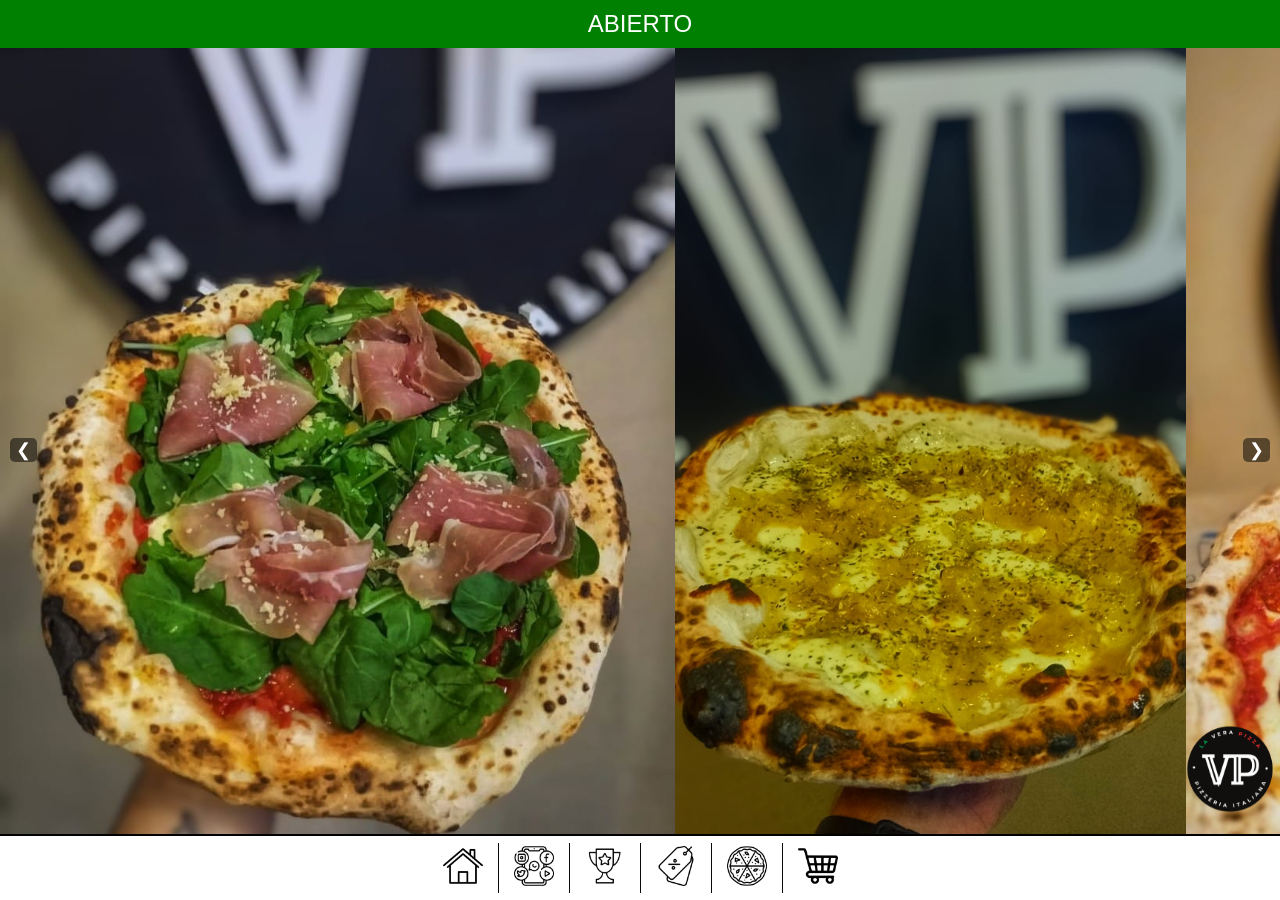
<file: index.html>
<!DOCTYPE html>
<html lang="es">

<head>
    <meta charset="UTF-8">
    <meta name="viewport" content="width=device-width, initial-scale=1.0">
    <title>Home</title>
    <link rel="icon" href="img/LOGO LA VERA PIZZA.png" type="image/x-icon">
<!-- Google tag (gtag.js) -->
<script async src="https://www.googletagmanager.com/gtag/js?id=G-JY074PKZHG"></script>


<script>
  window.dataLayer = window.dataLayer || [];
  function gtag(){dataLayer.push(arguments);}
  gtag('js', new Date());

  gtag('config', 'G-JY074PKZHG');
</script>
    <style>
        body {
            font-family: Arial, sans-serif;
            text-align: center;
            background-color: #f0f0f0;
            background-size: cover;
            background-position: center;
            margin: 0;
            padding: 0;
            justify-content: center;
            align-items: center;
            height: 100vh;
            overflow: hidden;
        }

        /* Caja de estado (abierto/cerrado) */
        #status-bar {
            width: 100%;
            text-align: center;
            font-size: 24px;
            color: white;
            padding: 10px 0;
            position: fixed;
            top: 0;
            left: 0;
            z-index: 1001;
        }

        footer {
            position: fixed;
            /* Hace que el footer esté fijo en la parte inferior */
            bottom: 0;
            /* Alinea el footer a la parte inferior de la ventana */
            left: 0;
            /* Alinea el footer al lado izquierdo de la ventana */
            background-color: white;
            color: white;
            display: flex;
            justify-content: center;
            /* Centra los logos en el footer */
            align-items: center;
            /* Centra los logos verticalmente */
            width: 100%;
            /* Asegura que el footer ocupe todo el ancho de la página */
            z-index: 1000;
            /* Asegura que el footer esté por encima de otros elementos */
            border-top: 2px solid black;
            /* Agrega una línea negra de 2px en la parte superior */
        }

        footer img {
            width: 40px;
            /* Ancho de los logos */
            height: auto;
            /* Mantiene la proporción */
            margin: 10px 5px;
            /* Espacio entre los logos (10px arriba y abajo, 15px a los lados) */
            background-color: white;
            /* Color de fondo para visualizar el espacio */
        }

        .separator {
            width: 1px;
            /* Ancho de la barra */
            height: 50px;
            /* Altura de la barra */
            background-color: rgb(10, 10, 10);
            /* Color de la barra */
            margin: 0 10px;
            /* Espacio a los lados de la barra */
        }

        .carrusel {
            position: relative;
            width: 100%;
            height: 100%;
            overflow: hidden;
            margin-top: 0;
            /* Asegura que no haya margen */
        }

        .imagenes {
            display: flex;
            transition: transform 1s ease-in-out;
            width: 100%;
            height: 100%;
            /* Altura del carrusel */
        }

        .imagenes img {
            width: 100%;
            height: 100%;
            object-fit: cover;
            display: block;
        }

        .prev,
        .next {
            position: absolute;
            top: 50%;
            transform: translateY(-50%);
            background-color: rgba(0, 0, 0, 0.5);
            color: white;
            border: none;
            cursor: pointer;
            font-size: 18px;
            border-radius: 5px;
            user-select: none;
        }

        .prev {
            left: 10px;
        }

        .next {
            right: 10px;
        }



        /* BOTON DE WHATSAPP */
        .button-container-1 {
            position: fixed;
            bottom: 20px;
            /* Espacio desde la parte inferior */
            right: 20px;
            /* Espacio desde la parte derecha */
            z-index: 1000;
            /* Asegura que esté por encima de otros elementos */
            display: flex;
            /* Usamos flex para alinear verticalmente */
            flex-direction: column;
            /* Coloca los elementos en columna */
            align-items: flex-end;
            /* Alinea los elementos al final */
        }

        .whatsapp-button,
        .other-button {
            margin-bottom: 120px;
            /* Espacio entre los botones */
            width: 80px;
            height: 80px;
        }



        .other-icon {
            width: 100px;
            /* Ajusta el ancho del ícono */
            height: auto;
            /* Mantiene la proporción de la imagen */
        }

        .cart-icon {
            position: relative;
        }

        #cart-count {
            position: absolute;
            top: -10px;
            background-color: red;
            color: white;
            border: 2px solid white;
            border-radius: 50%;
            width: 20px;
            height: 20px;
            display: flex;
            align-items: center;
            justify-content: center;
            font-size: 12px;
            font-weight: bold;
            line-height: 1;
            padding: 0;
        }
    </style>
</head>

<body>
    <!-- Barra de estado -->
       <div id="status-bar"></div> 

    <div class="carrusel">
        <div class="imagenes">
            <img src="img/2.jpg" alt="Imagen 1">
            <img src="img/1.jpg" alt="Imagen 2">
            <img src="img/3.jpg" alt="Imagen 3">
            <img src="img/4.jpg" alt="Imagen 4">
            <img src="img/5.jpg" alt="Imagen 5">
            <img src="img/6.jpg" alt="Imagen 6">
            <img src="img/7.jpg" alt="Imagen 7">
        </div>
        <button class="prev" onclick="cambiarImagen(-1)">&#10094;</button>
        <button class="next" onclick="cambiarImagen(1)">&#10095;</button>
    </div>
    <script src="carrusel.js"></script>

    <div class="button-container-1">
        <a href="https://www.instagram.com/laverapizza.arg/profilecard/?igsh=MXA4Y3pnOHdyNHdpbA== "
            class="other-button">
            <img src="img/LOGO LA VERA PIZZA.png" alt="Otro Icono" class="other-icon">
        </a>
    </div>

   <script src="estado.js"></script>
   <script src="scripts.js"></script>
</body>

<footer>
    <a href="index.html">
        <img src="img/casa.png" alt="Logo 1">
    </a>
    <div class="separator"></div>

    <a href="contacto.html">
        <img src="img/redes-sociales.png" alt="Logo 2">
    </a>
    <div class="separator"></div>

    <a href="puntos.html">
        <img src="img/premios.png" alt="Logo 2">
    </a>
    <div class="separator"></div>

    <a href="promociones.html">
        <img src="img/promocion.png" alt="Logo 4">
    </a>
    <div class="separator"></div>

    <a href="productos-ventas.html">
        <img src="img/pizza.png" alt="Logo 3">
    </a>
    <div class="separator"></div>


    <a href="carrito.html">
        <div class="cart-icon">
            <img src="img/carrito-de-compras.png" alt="Cart Icon">
            <div id="cart-count">0</div> <!-- Contador del carrito -->
        </div>
    </a>
</footer>

</html>
</file>
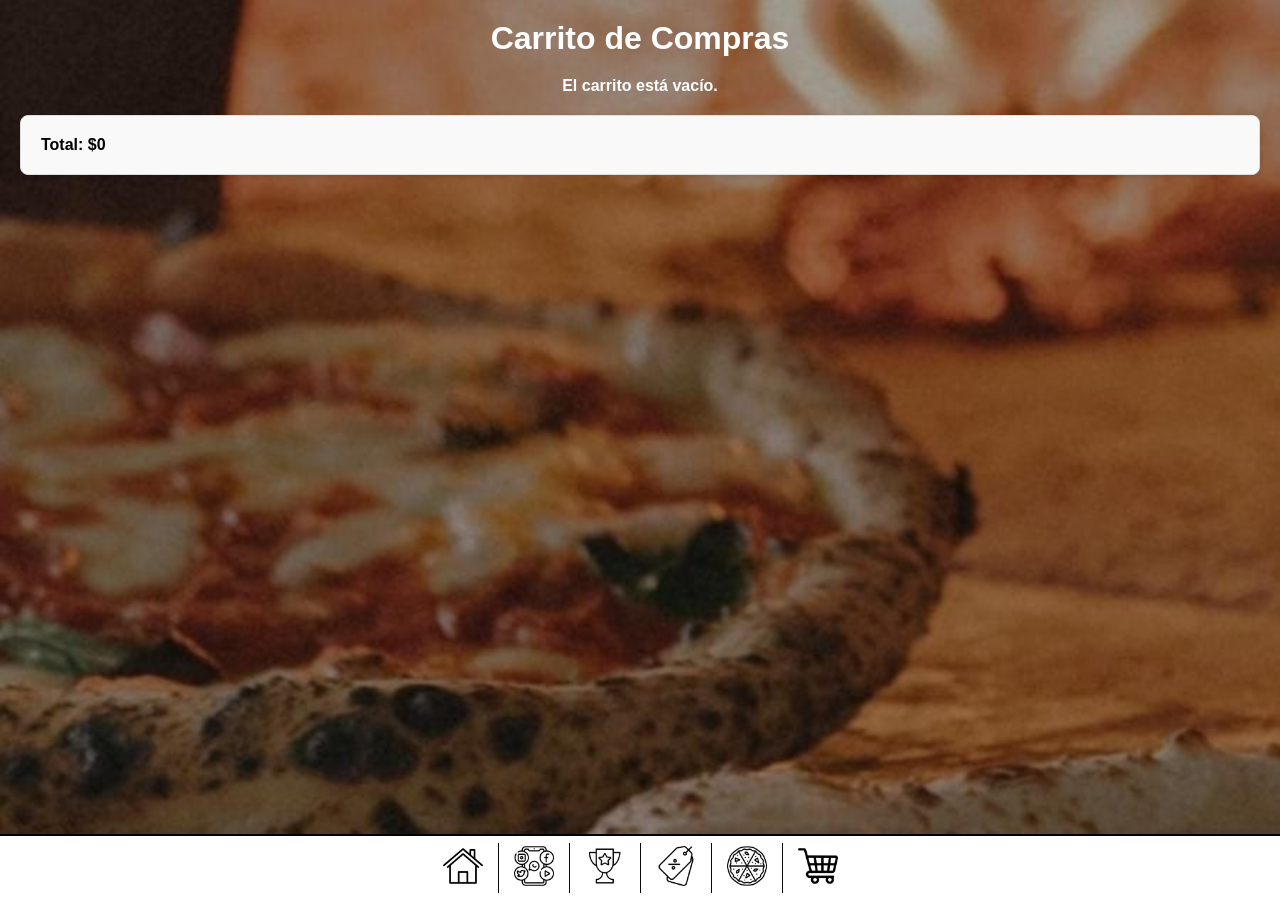
<file: carrito.html>
<!DOCTYPE html>
<html lang="es">

<head>
    <meta charset="UTF-8">
    <meta name="viewport" content="width=device-width, initial-scale=1.0">
    <link rel="stylesheet" href="css/styles.css">
    <title>Carrito de Compras</title>
    <script src="scripts.js" defer></script>
</head>

<body>

    <h4 class="cart-title">Carrito de Compras</h4>

    <div id="cart-items">
        <!-- Aquí se mostrarán los productos del carrito -->
    </div>
    <div id="container">
        <div id="total-price">
            Total: $<span id="total-amount">0</span>
        </div>
        <div>
            <button id="next-button">
                Siguiente ➔ <!-- Añadido símbolo de flecha -->
            </button>
        </div>
    </div>

    <script>
        // Cargar el carrito desde localStorage
        function loadCart() {
            const storedCart = localStorage.getItem('cart');
            return storedCart ? JSON.parse(storedCart) : {};
        }
    
        // Mostrar productos en el carrito
        function displayCartItems() {
            const cartItemsContainer = document.getElementById('cart-items');
            const cart = loadCart(); // Cargar el carrito
            cartItemsContainer.innerHTML = ''; // Limpiar el contenedor
    
            // Verificar si hay productos en el carrito
            if (Object.keys(cart).length === 0) {
                cartItemsContainer.innerHTML = '<h5>El carrito está vacío.</h5>';
                toggleNextButton(false); // Ocultar el botón si el carrito está vacío
                return;
            }
    
            // Iterar sobre los productos del carrito y crear elementos
            for (const productName in cart) {
                const product = cart[productName];
                const itemElement = document.createElement('div');
                itemElement.classList.add('product-card');
    
                // Genera el nombre del archivo de imagen, reemplazando espacios con guiones bajos
                const imageFileName = productName.toLowerCase().replace(/ /g, "_");
    
                itemElement.innerHTML = `
                    <img src="img/${imageFileName}.png" alt="${productName}" class="product-image">
                    <div class="product-info">
                        <h3 class="product-name">${productName}</h3>
                        <div class="product-footer">
                            <span class="product-price">$${product.price}</span>
                            <div class="quantity-controls">
                                <span class="product-quantity">Cantidad: ${product.quantity}</span>
                            </div>
                        </div>
                    </div>
                `;
    
                cartItemsContainer.appendChild(itemElement);
            }
    
            // Calcular y mostrar el total
            const totalAmount = Object.values(cart).reduce((sum, product) => sum + product.price * product.quantity, 0);
            document.getElementById('total-amount').textContent = totalAmount.toFixed(2); // Mostrar el total con dos decimales
    
            // Llamar a la función para mostrar u ocultar el botón de siguiente
            toggleNextButton(cart);
        }
    
        // Función para mostrar u ocultar el botón de siguiente
        function toggleNextButton(cart) {
            const nextButton = document.getElementById('next-button');
            const totalItems = Object.values(cart).reduce((sum, product) => sum + product.quantity, 0);
    
            // Muestra el botón si hay productos en el carrito, de lo contrario, lo oculta
            if (totalItems > 0) {
                nextButton.style.display = 'flex'; // Mostrar el botón si hay productos
            } else {
                nextButton.style.display = 'none'; // Ocultar el botón si no hay productos
            }
        }
    
        // Inicializa el carrito al cargar la página
        document.addEventListener("DOMContentLoaded", () => {
            displayCartItems();
        });
    
        // Redirigir al hacer clic en el botón
        document.getElementById('next-button').addEventListener('click', () => {
            window.location.href = 'finalizarpedido.html'; // Cambia a la URL de tu siguiente página
        });
    </script>
    
</body>
<footer>
    <a href="index.html">
        <img src="img/casa.png" alt="Logo 1">
    </a>
    <div class="separator"></div>

    <a href="contacto.html">
        <img src="img/redes-sociales.png" alt="Logo 2">
    </a>
    <div class="separator"></div>

    <a href="puntos.html">
        <img src="img/premios.png" alt="Logo 2">
    </a>
    <div class="separator"></div>

    <a href="promociones.html">
        <img src="img/promocion.png" alt="Logo 4">
    </a>
    <div class="separator"></div>

    <a href="productos-ventas.html">
        <img src="img/pizza.png" alt="Logo 3">
    </a>
    <div class="separator"></div>


    <a href="carrito.html">
        <div class="cart-icon">
            <img src="img/carrito-de-compras.png" alt="Cart Icon">
            <div id="cart-count">0</div> <!-- Contador del carrito -->
        </div>
    </a>
</footer>

</html>
</file>
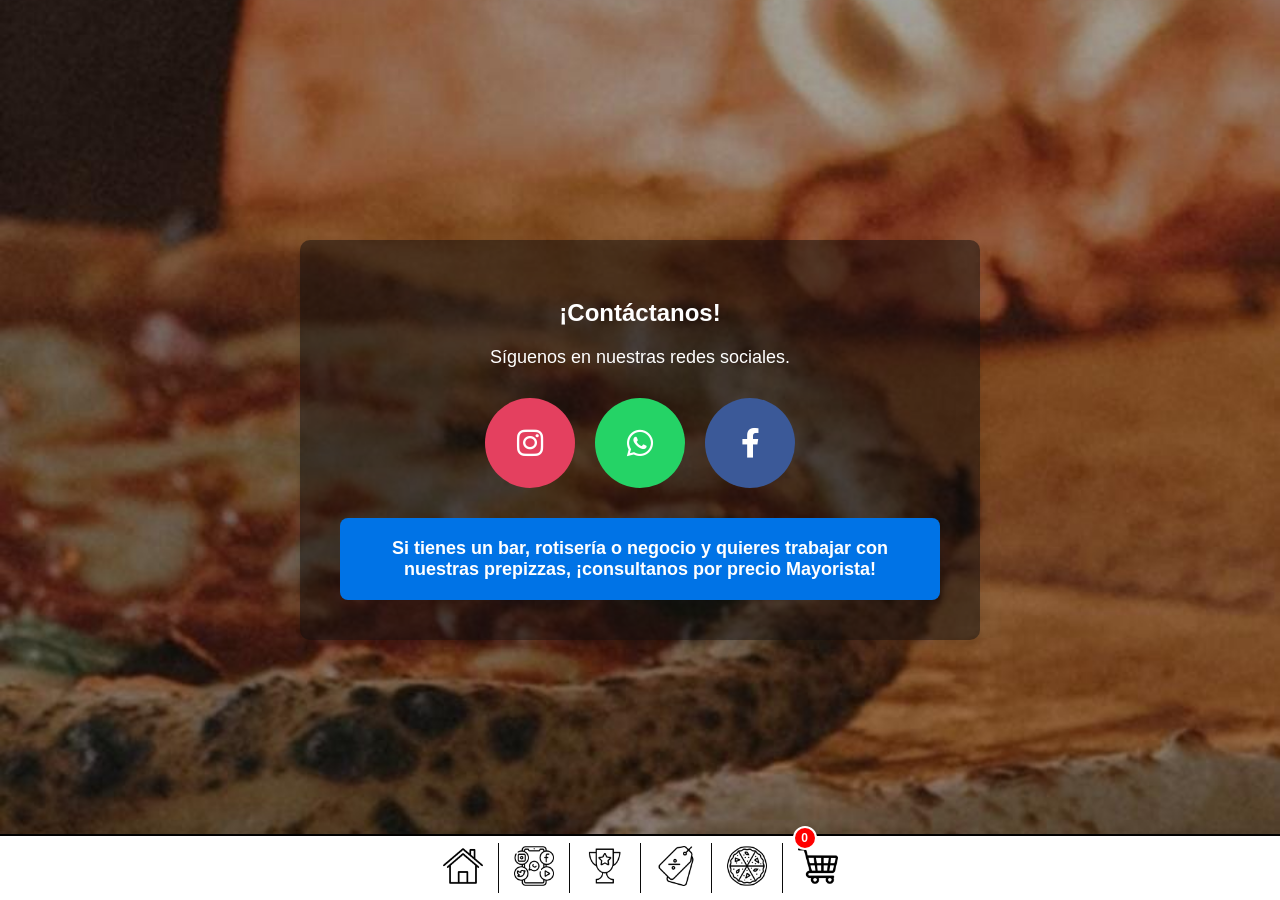
<file: contacto.html>
<!DOCTYPE html>
<html lang="es">

<head>
    <meta charset="UTF-8">
    <meta name="viewport" content="width=device-width, initial-scale=1.0">
    <title>Contacto</title>
    <link rel="stylesheet" href="css/styles.css">
    <!-- Agregar Font Awesome -->
    <link rel="stylesheet" href="https://cdnjs.cloudflare.com/ajax/libs/font-awesome/6.0.0-beta3/css/all.min.css">
    <style>
        /* Estilo general de la página */
        body {
            font-family: 'Arial', sans-serif;
            margin: 0;
            background-color: #f4f4f4;
            display: flex;
            justify-content: center;
            align-items: center;
            height: 100vh;
            text-align: center;
        }

        .contact-container {
            background-color: rgba(14, 13, 13, 0.5);
            /* Color blanco con 50% de transparencia */
            border-radius: 10px;
            padding: 40px;
            width: 90%;
            max-width: 600px;
            box-shadow: 0 4px 10px rgba(0, 0, 0, 0.1);
            margin-bottom: 20px;
        }


        .contact-container h2 {
            font-size: 24px;
            margin-bottom: 20px;
            color: white;
        }

        .contact-container p {
            font-size: 18px;
            color: white;
            margin-bottom: 30px;
        }

        /* Estilo de los íconos de redes sociales */
        .social-icons {
            display: flex;
            justify-content: center;
            gap: 20px;
            margin-bottom: 30px;
        }

        .social-icons a {
            font-size: 30px;
            /* Tamaño fijo de todos los iconos */
            color: #fff;
            text-decoration: none;
            padding: 15px;
            border-radius: 50%;
            /* Hace que los iconos sean circulares */
            transition: all 0.3s ease;
            width: 60px;
            /* Tamaño fijo */
            height: 60px;
            /* Tamaño fijo */
            display: flex;
            justify-content: center;
            align-items: center;
        }

        /* Colores personalizados para cada red social */
        .social-icons a.instagram {
            background-color: #E4405F;
            /* Color de Instagram */
        }

        .social-icons a.whatsapp {
            background-color: #25D366;
            /* Color de WhatsApp */
        }

        .social-icons a.facebook {
            background-color: #3b5998;
            /* Color de Facebook */
        }

        /* Efectos hover */
        .social-icons a:hover {
            transform: scale(1.1);
            opacity: 0.8;
        }



        /* Estilo del mensaje de contacto */
        .contact-message {
            background-color: #0073e6;
            color: white;
            padding: 20px;
            border-radius: 8px;
            font-size: 18px;
            font-weight: bold;
        }
    </style>
</head>

<body>

    <div class="contact-container">
        <h2>¡Contáctanos!</h2>
        <p>Síguenos en nuestras redes sociales.</p>

        <!-- Enlaces a redes sociales -->
        <div class="social-icons">
            <a href="https://www.instagram.com/laverapizza.arg" target="_blank" class="instagram"><i
                    class="fab fa-instagram"></i></a>
            <a href="https://wa.me/+5493464549463" target="_blank" class="whatsapp"><i class="fab fa-whatsapp"></i></a>
            <a href="https://www.facebook.com/laverapizza" target="_blank" class="facebook"><i
                    class="fab fa-facebook-f"></i></a>
        </div>

        <!-- Mensaje de contacto -->
        <div class="contact-message">
            Si tienes un bar, rotisería o negocio y quieres trabajar con nuestras prepizzas, ¡consultanos por precio
            Mayorista!
        </div>
    </div>

</body>

<footer>
    <a href="index.html">
        <img src="img/casa.png" alt="Logo 1">
    </a>
    <div class="separator"></div>

    <a href="contacto.html">
        <img src="img/redes-sociales.png" alt="Logo 2">
    </a>
    <div class="separator"></div>

    <a href="puntos.html">
        <img src="img/premios.png" alt="Logo 2">
    </a>
    <div class="separator"></div>

    <a href="promociones.html">
        <img src="img/promocion.png" alt="Logo 4">
    </a>
    <div class="separator"></div>

    <a href="productos-ventas.html">
        <img src="img/pizza.png" alt="Logo 3">
    </a>
    <div class="separator"></div>


    <a href="carrito.html">
        <div class="cart-icon">
            <img src="img/carrito-de-compras.png" alt="Cart Icon">
            <div id="cart-count">0</div> <!-- Contador del carrito -->
        </div>
    </a>
</footer>

</html>
</file>
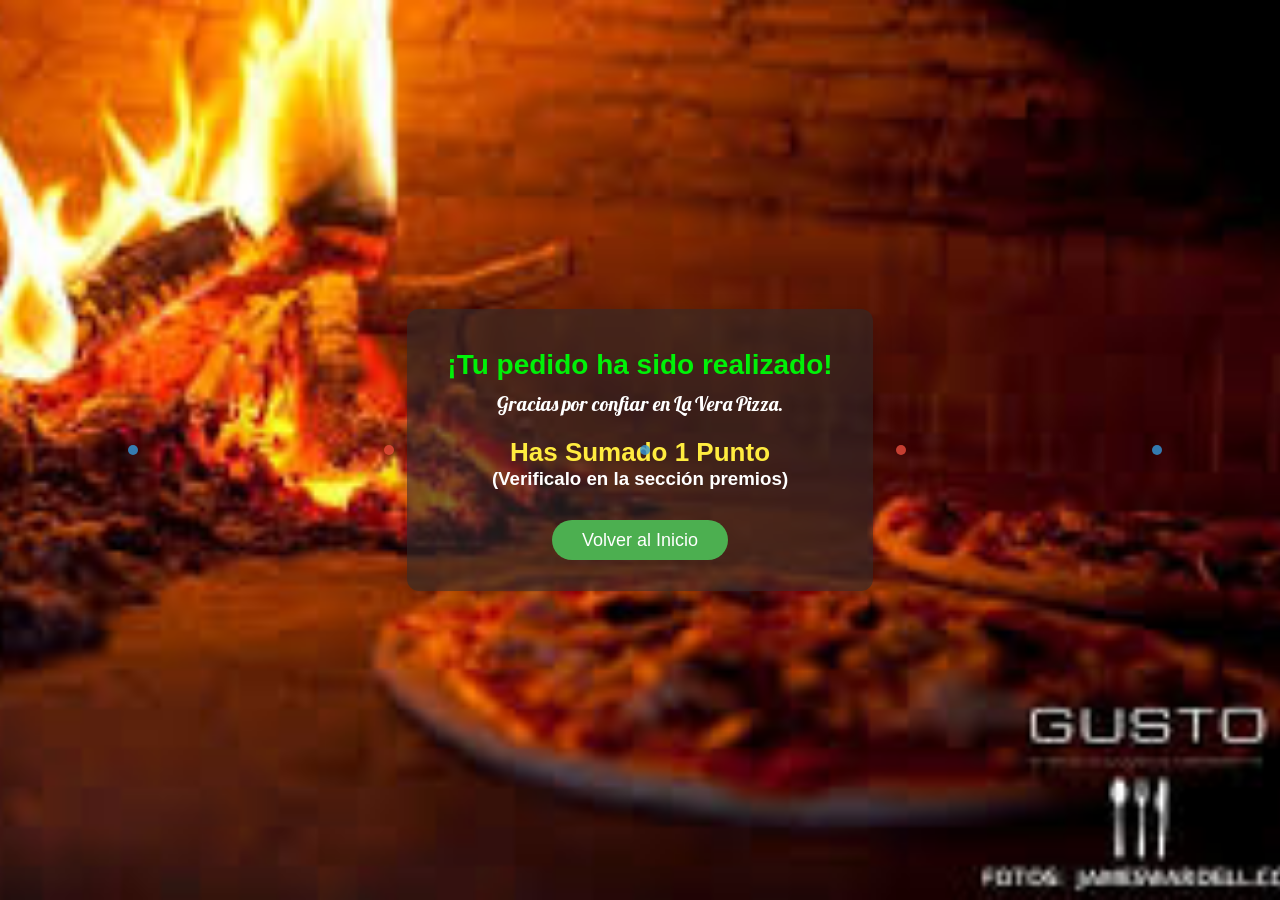
<file: gracias.html>
<!DOCTYPE html>
<html lang="es">

<head>
    <meta charset="UTF-8">
    <meta name="viewport" content="width=device-width, initial-scale=1.0">
    <title>Pedido Realizado</title>
    <link href="https://fonts.googleapis.com/css2?family=Lobster&display=swap" rel="stylesheet">
    <style>
        body {
            font-family: 'Arial', sans-serif;
            background-image: url(img/fondo-horno.jpeg);
            background-color: #f0f0f0;
            background-size: cover;
            /* La imagen ocupa todo el fondo */
            background-position: center;
            /* Centra la imagen */
            background-repeat: no-repeat;
            /* Evita que la imagen se repita */
            background-attachment: fixed;
            /* Hace que el fondo quede fijo */
            display: flex;
            justify-content: center;
            align-items: center;
            height: 100vh;
            margin: 0;

        }

        p {
            font-family: 'Lobster', cursive;
            font-size: 2rem;
            color: #333;
            text-align: center;
        }

        /* Contenedor de mensaje */
        .confirmation-message {
            position: relative;
            text-align: center;
            background-color: rgba(46, 40, 40, 0.6);
            /* Fondo blanco con opacidad */
            padding: 40px;
            border-radius: 12px;
            box-shadow: 0 4px 20px rgba(0, 0, 0, 0.2);
            animation: scaleUp 0.5s ease-out forwards;
            max-width: 90%;
        }


        /* Estilo del texto */
        h1 {
            color: #00f108;
            font-size: 28px;
            margin: 0;
        }

        p {
            color: white;
            font-size: 20px;
            margin-top: 10px;
        }

        /* Animación de escala */
        @keyframes scaleUp {
            from {
                transform: scale(0.8);
                opacity: 0;
            }

            to {
                transform: scale(1);
                opacity: 1;
            }
        }

        /* Confeti animado */
        .confetti {
            position: fixed;
            width: 10px;
            height: 10px;
            background-color: #f39c12;
            opacity: 0.8;
            animation: fall 2s ease-out infinite;
            border-radius: 50%;
        }

        @keyframes fall {
            0% {
                transform: translateY(-100vh);
                opacity: 1;
            }

            100% {
                transform: translateY(100vh) rotate(720deg);
                opacity: 0;
            }
        }

        .confetti:nth-child(odd) {
            background-color: #e74c3c;
            animation-duration: 1.5s;
        }

        .confetti:nth-child(even) {
            background-color: #3498db;
            animation-duration: 2.5s;
        }

        /* Estilo para el botón */
        .back-button {
            margin-top: 20px;
            padding: 10px 30px;
            background-color: #4CAF50;
            color: white;
            font-size: 18px;
            border: none;
            border-radius: 25px;
            cursor: pointer;
            text-decoration: none;
            transition: background-color 0.3s ease;
        }

        .back-button:hover {
            background-color: #45a049;
        }

        h2{
            color: #ffec3f;
            font-size: 26px;
            margin-bottom: 0;
        

        }
        h3{
            color: white;
            margin-top: 0;
            margin-bottom: 40px;
        }

    </style>
</head>

<body>

    <!-- Mensaje de confirmación -->
    <div class="confirmation-message">
        <h1>¡Tu pedido ha sido realizado!</h1>
        <p>Gracias por confiar en La Vera Pizza.</p>
        <h2>Has Sumado 1 Punto</h2>
        <h3>(Verificalo en la sección premios)</h3>

        <!-- Botón para volver a la página de inicio -->
        <a href="index.html" class="back-button">Volver al Inicio</a>
    </div>

    <!-- Confeti animado -->
    <div class="confetti" style="left: 10%; animation-delay: 0.1s;"></div>
    <div class="confetti" style="left: 30%; animation-delay: 0.3s;"></div>
    <div class="confetti" style="left: 50%; animation-delay: 0.5s;"></div>
    <div class="confetti" style="left: 70%; animation-delay: 0.7s;"></div>
    <div class="confetti" style="left: 90%; animation-delay: 0.9s;"></div>

    <script>
        // Vaciar el carrito en localStorage
        localStorage.removeItem('cart');
    </script>
</body>

</html>
</file>
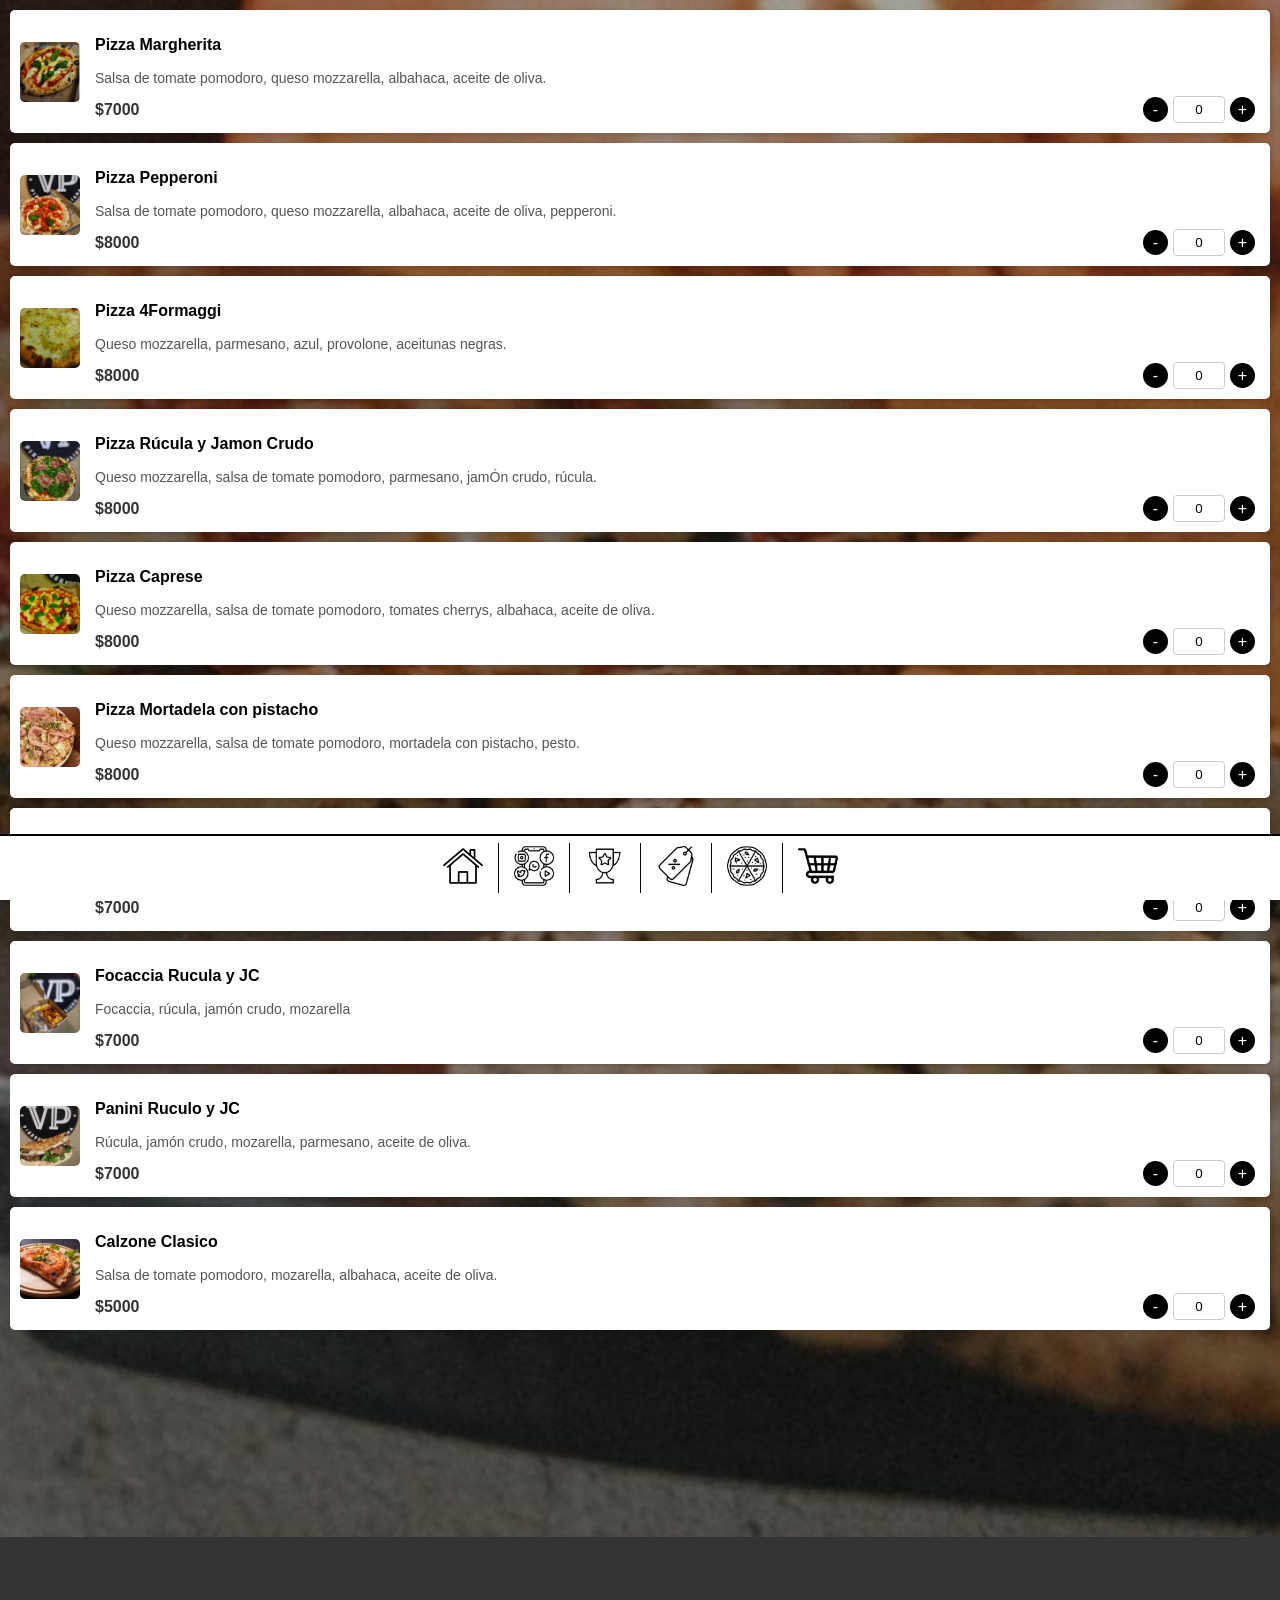
<file: productos-ventas.html>
<!DOCTYPE html>
<html lang="es">

<head>
    <meta charset="UTF-8">
    <meta name="viewport" content="width=device-width, initial-scale=1.0">
    <link rel="stylesheet" href="css/styles.css">
    <title>Productos</title>

</head>

<body>

    <div class="product-card" data-product-name="Margherita">
        <img src="img/pizza_margherita.png" alt="Producto" class="product-image">
        <div class="product-info">
            <h3 class="product-name">Pizza Margherita</h3>
            <p class="product-description">Salsa de tomate pomodoro, queso mozzarella, albahaca, aceite de oliva.</p>
            <div class="product-footer">
                <span class="product-price">$7000</span> <!-- Precio -->
                <div class="quantity-controls">
                    <button type="button" onclick="decreaseQuantity('Pizza Margherita')">-</button>
                    <input type="text" id="Pizza Margherita" class="quantity" value="0" readonly>
                    <button type="button" onclick="increaseQuantity('Pizza Margherita')">+</button>
                </div>
            </div>
        </div>
    </div>


    <div class="product-card">

        <img src="img/pizza_pepperoni.png" alt="Producto" class="product-image">

        <div class="product-info">
            <h3 class="product-name">Pizza Pepperoni</h3>
            <p class="product-description">Salsa de tomate pomodoro, queso mozzarella, albahaca, aceite de oliva,
                pepperoni.</p>
            <div class="product-footer">
                <span class="product-price">$8000</span> <!-- Precio debajo de la imagen -->
                <div class="quantity-controls">
                    <button type="button" onclick="decreaseQuantity('Pizza Pepperoni')">-</button>
                    <input type="text" id="Pizza Pepperoni" class="quantity" value="0" readonly>
                    <button type="button" onclick="increaseQuantity('Pizza Pepperoni')">+</button>
                </div>
            </div>
        </div>
    </div>

    <div class="product-card">

        <img src="img/pizza_4formaggi.png" alt="Producto" class="product-image">

        <div class="product-info">
            <h3 class="product-name">Pizza 4Formaggi</h3>
            <p class="product-description">Queso mozzarella, parmesano, azul, provolone, aceitunas negras.</p>
            <div class="product-footer">
                <span class="product-price">$8000</span> <!-- Precio debajo de la imagen -->
                <div class="quantity-controls">
                    <button type="button" onclick="decreaseQuantity('Pizza 4Formaggi')">-</button>
                    <input type="text" id="Pizza 4Formaggi" class="quantity" value="0" readonly>
                    <button type="button" onclick="increaseQuantity('Pizza 4Formaggi')">+</button>
                </div>
            </div>
        </div>
    </div>

     <div class="product-card">

        <img src="img/pizza_rúcula_y_jamon_crudo.png" alt="Producto" class="product-image">

        <div class="product-info">
            <h3 class="product-name">Pizza Rúcula y Jamon Crudo</h3>
            <p class="product-description">Queso mozzarella, salsa de tomate pomodoro, parmesano, jamÓn crudo, rúcula.
            </p>
            <div class="product-footer">
                <span class="product-price">$8000</span> 
                <div class="quantity-controls">
                    <button type="button" onclick="decreaseQuantity('Pizza Rúcula y Jamon Crudo')">-</button>
                    <input type="text" id="Pizza Rúcula y Jamon Crudo" class="quantity" value="0" readonly>
                    <button type="button" onclick="increaseQuantity('Pizza Rúcula y Jamon Crudo')">+</button>
                </div>
            </div>
        </div>
    </div> 

    <div class="product-card">

        <img src="img/pizza_caprese.png" alt="Producto" class="product-image">

        <div class="product-info">
            <h3 class="product-name">Pizza Caprese</h3>
            <p class="product-description">Queso mozzarella, salsa de tomate pomodoro, tomates cherrys, albahaca, aceite de oliva.</p>
            <div class="product-footer">
                <span class="product-price">$8000</span> 
                <div class="quantity-controls">
                    <button type="button" onclick="decreaseQuantity('Pizza Caprese')">-</button>
                    <input type="text" id="Pizza Caprese" class="quantity" value="0" readonly>
                    <button type="button" onclick="increaseQuantity('Pizza Caprese')">+</button>
                </div>
            </div>
        </div>
    </div>

    <div class="product-card">

        <img src="img/pizza_mortadela_con_pistacho.png" alt="Producto" class="product-image">

        <div class="product-info">
            <h3 class="product-name">Pizza Mortadela con pistacho</h3>
            <p class="product-description">Queso mozzarella, salsa de tomate pomodoro, mortadela con pistacho, pesto.</p>
            <div class="product-footer">
                <span class="product-price">$8000</span> <!-- Precio debajo de la imagen -->
                <div class="quantity-controls">
                    <button type="button" onclick="decreaseQuantity('Pizza Mortadela con pistacho')">-</button>
                    <input type="text" id="Pizza Mortadela con pistacho" class="quantity" value="0" readonly>
                    <button type="button" onclick="increaseQuantity('Pizza Mortadela con pistacho')">+</button>
                </div>
            </div>
        </div>
    </div>

    <div class="product-card">

        <img src="img/focaccia_mortadela.png" alt="Producto" class="product-image">

        <div class="product-info">
            <h3 class="product-name">Focaccia Mortadela</h3>
            <p class="product-description">Focaccia, mortadela con pistacho, queso mozarella, pesto.</p>
            <div class="product-footer">
                <span class="product-price">$7000</span> <!-- Precio debajo de la imagen -->
                <div class="quantity-controls">
                    <button type="button" onclick="decreaseQuantity('Focaccia Mortadela')">-</button>
                    <input type="text" id="Focaccia Mortadela" class="quantity" value="0" readonly>
                    <button type="button" onclick="increaseQuantity('Focaccia Mortadela')">+</button>
                </div>
            </div>
        </div>
    </div>

    <div class="product-card">

        <img src="img/focaccia_rucula_y_jc.png" alt="Producto" class="product-image">

        <div class="product-info">
            <h3 class="product-name">Focaccia Rucula y JC</h3>
            <p class="product-description">Focaccia, rúcula, jamón crudo, mozarella</p>
            <div class="product-footer">
                <span class="product-price">$7000</span> <!-- Precio debajo de la imagen -->
                <div class="quantity-controls">
                    <button type="button" onclick="decreaseQuantity('Focaccia Rucula y JC')">-</button>
                    <input type="text" id="Focaccia Rucula y JC" class="quantity" value="0" readonly>
                    <button type="button" onclick="increaseQuantity('Focaccia Rucula y JC')">+</button>
                </div>
            </div>
        </div>
    </div>

    <div class="product-card">

        <img src="img/panini_rucula_y_jc.png" alt="Producto" class="product-image">

        <div class="product-info">
            <h3 class="product-name">Panini Ruculo y JC</h3>
            <p class="product-description">Rúcula, jamón crudo, mozarella, parmesano, aceite de oliva.</p>
            <div class="product-footer">
                <span class="product-price">$7000</span> <!-- Precio debajo de la imagen -->
                <div class="quantity-controls">
                    <button type="button" onclick="decreaseQuantity('Panini Rucula y JC')">-</button>
                    <input type="text" id="Panini Rucula y JC" class="quantity" value="0" readonly>
                    <button type="button" onclick="increaseQuantity('Panini Rucula y JC')">+</button>
                </div>
            </div>
        </div>
    </div>

    <div class="product-card-2">

        <img src="img/calzone_clasico.png" alt="Producto" class="product-image">

        <div class="product-info">
            <h3 class="product-name">Calzone Clasico</h3>
            <p class="product-description">Salsa de tomate pomodoro, mozarella, albahaca, aceite de oliva.</p>
            <div class="product-footer">
                <span class="product-price">$5000</span> <!-- Precio debajo de la imagen -->
                <div class="quantity-controls">
                    <button type="button" onclick="decreaseQuantity('Calzone Clasico')">-</button>
                    <input type="text" id="Calzone Clasico" class="quantity" value="0" readonly>
                    <button type="button" onclick="increaseQuantity('Calzone Clasico')">+</button>
                </div>
            </div>
        </div>
    </div>

    <script src="scripts.js"></script>
</body>

<footer>
    <a href="index.html">
        <img src="img/casa.png" alt="Logo 1">
    </a>
    <div class="separator"></div>

    <a href="contacto.html">
        <img src="img/redes-sociales.png" alt="Logo 2">
    </a>
    <div class="separator"></div>

    <a href="puntos.html">
        <img src="img/premios.png" alt="Logo 2">
    </a>
    <div class="separator"></div>

    <a href="promociones.html">
        <img src="img/promocion.png" alt="Logo 4">
    </a>
    <div class="separator"></div>

    <a href="productos-ventas.html">
        <img src="img/pizza.png" alt="Logo 3">
    </a>
    <div class="separator"></div>


    <a href="carrito.html">
        <div class="cart-icon">
            <img src="img/carrito-de-compras.png" alt="Cart Icon">
            <div id="cart-count">0</div> <!-- Contador del carrito -->
        </div>
    </a>
</footer>

</html>
</file>
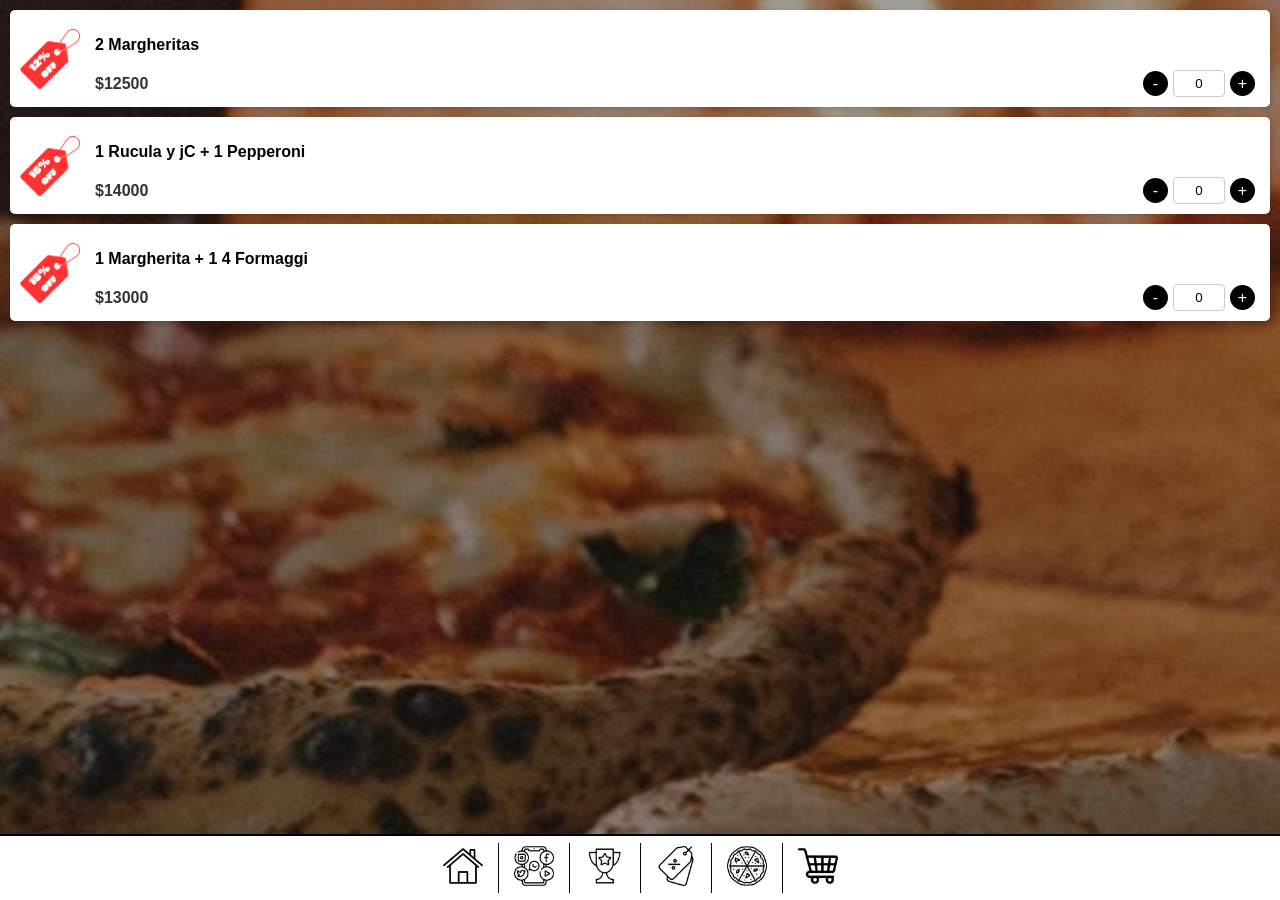
<file: promociones.html>
<!DOCTYPE html>
<html lang="es">

<head>
    <meta charset="UTF-8">
    <meta name="viewport" content="width=device-width, initial-scale=1.0">
    <link rel="stylesheet" href="css/styles.css">
    <title>Promociones</title>
</head>

<body>

    <div class="product-card">
        <img src="img/2_margheritas.png" alt="Producto" class="product-image">
        <div class="product-info">
            <h3 class="product-name">2 Margheritas</h3>
            <div class="product-footer">
                <span class="product-price">$12500</span>
                <div class="quantity-controls">
                    <button type="button" onclick="decreaseQuantity('2 Margheritas')">-</button>
                    <input type="text" id="2 Margheritas" class="quantity" value="0" readonly>
                    <button type="button" onclick="increaseQuantity('2 Margheritas')">+</button>
                </div>
            </div>
        </div>
    </div>

    <div class="product-card">
        <img src="img/1_rucula_y_jc_+_1_pepperoni.png" alt="Producto" class="product-image">
        <div class="product-info">
            <h3 class="product-name">1 Rucula y jC + 1 Pepperoni</h3>
            <div class="product-footer">
                <span class="product-price">$14000</span>
                <div class="quantity-controls">
                    <button type="button" onclick="decreaseQuantity('1 Rucula y jC + 1 Pepperoni')">-</button>
                    <input type="text" id="1 Rucula y jC + 1 Pepperoni" class="quantity" value="0" readonly>
                    <button type="button" onclick="increaseQuantity('1 Rucula y jC + 1 Pepperoni')">+</button>
                </div>
            </div>
        </div>
    </div>

    <div class="product-card">
        <img src="img/1_margherita_+_1_4_formaggi.png" alt="Producto" class="product-image">
        <div class="product-info">
            <h3 class="product-name">1 Margherita + 1 4 Formaggi</h3>
            <div class="product-footer">
                <span class="product-price">$13000</span>
                <div class="quantity-controls">
                    <button type="button" onclick="decreaseQuantity('1 Margherita + 1 4 Formaggi')">-</button>
                    <input type="text" id="1 Margherita + 1 4 Formaggi" class="quantity" value="0" readonly>
                    <button type="button" onclick="increaseQuantity('1 Margherita + 1 4 Formaggi')">+</button>
                </div>
            </div>
        </div>
    </div>


    <script src="scripts.js"></script>
</body>

<footer>
    <a href="index.html">
        <img src="img/casa.png" alt="Logo 1">
    </a>
    <div class="separator"></div>

    <a href="contacto.html">
        <img src="img/redes-sociales.png" alt="Logo 2">
    </a>
    <div class="separator"></div>

    <a href="puntos.html">
        <img src="img/premios.png" alt="Logo 2">
    </a>
    <div class="separator"></div>

    <a href="promociones.html">
        <img src="img/promocion.png" alt="Logo 4">
    </a>
    <div class="separator"></div>

    <a href="productos-ventas.html">
        <img src="img/pizza.png" alt="Logo 3">
    </a>
    <div class="separator"></div>


    <a href="carrito.html">
        <div class="cart-icon">
            <img src="img/carrito-de-compras.png" alt="Cart Icon">
            <div id="cart-count">0</div> <!-- Contador del carrito -->
        </div>
    </a>
</footer>


</html>
</file>
<file: css/styles.css>
body {
    height: 100%;
    font-family: Arial, sans-serif;
    margin: 0;
    background-color: rgba(0, 0, 0, 0.8);
    background-image: url('fondo.jpg');
    background-size: cover;
    background-position: center;
    background-repeat: no-repeat;
    background-attachment: fixed;
}

footer {
    position: fixed;
    bottom: 0;
    left: 0;
    background-color: white;
    color: white;
    display: flex;
    justify-content: center;
    align-items: center;
    width: 100%;
    z-index: 1000;
    border-top: 2px solid black;
}

footer img {
    width: 40px;
    height: auto;
    margin: 10px 5px;
    background-color: white;
}

.separator {
    width: 1px;
    height: 50px;
    background-color: rgb(10, 10, 10);
    margin: 0 10px;
}

.product-card {
    display: flex;
    align-items: center;
    background-color: white;
    padding: 10px;
    margin: 10px;
    border-radius: 5px;
    box-shadow: 2px 2px 5px rgba(0, 0, 0, 0.15);
}

.product-card-2 {
    display: flex;
    align-items: center;
    background-color: white;
    padding: 10px;
    margin: 10px;
    border-radius: 5px;
    box-shadow: 2px 2px 5px rgba(0, 0, 0, 0.15);
    margin-bottom: 30%;
}


.product-image {
    width: 60px;
    height: 60px;
    margin-right: 15px;
    border-radius: 5px;
}

.product-info {
    flex-grow: 1;
}

.product-name {
    font-size: 16px;
    font-weight: bold;
    text-align: left;
}

.product-description {
    font-size: 14px;
    color: #555;
    margin: 5px 0;
    text-align: left;
}


.product-footer {
    display: flex;
    align-items: center;
    justify-content: space-between;
    margin-top: 10px;
}

.product-price {
    font-size: 16px;
    font-weight: bold;
    color: #333;
}

.quantity-controls {
    display: flex;
    align-items: center;
}

.quantity-btn {
    background-color: #f0f0f0;
    border: 1px solid #ccc;
    border-radius: 3px;
    width: 25px;
    height: 15px;
    font-size: 16px;
    cursor: pointer;
}

.quantity {
    width: 40px;
    text-align: center;
    border: 1px solid #ccc;
    border-radius: 4px;
    padding: 5px;
}

.imput {
    width: 25px;
    height: 15px;
}

.cart-icon {
    position: relative;
}

#cart-count {
    position: absolute;
    top: -10px;
    background-color: red;
    color: white;
    border: 2px solid white;
    border-radius: 50%;
    width: 20px;
    height: 20px;
    display: flex;
    align-items: center;
    justify-content: center;
    font-size: 12px;
    font-weight: bold;
    line-height: 1;
    padding: 0;
}



button {
    background-color: black;
    color: white;
    border: none;
    border-radius: 50%;
    width: 25px;
    height: 25px;
    cursor: pointer;
    font-size: 16px;
    margin: 0 5px;
    transition: background-color 0.3s;
}

button:hover {
    background-color: #0056b3;
}


#container {
    display: flex;
    justify-content: space-between;
    align-items: center;
    margin: 20px;
    padding: 20px;
    background-color: #f9f9f9;
    border: 1px solid #ddd;
    border-radius: 8px;
    box-shadow: 0 2px 5px rgba(0, 0, 0, 0.1);
    margin-bottom: 20%;
}


#total-price {
    font-size: 16px;
    font-weight: bold;
}

#next-button {
    padding: 25px 70px;
    font-size: 18px;
    font-weight: bold;
    color: white;
    background-color: green;
    border: none;
    border-radius: 5px;
    cursor: pointer;
    display: flex;
    align-items: center;
    justify-content: center;
}

.arrow {
    margin-left: 10px;
}



.cart-title {
    color: white;
    font-size: 2em;
    text-align: center;
    margin: 20px 0;
}

h5 {
    color: white;
    font-size: 1em;
    text-align: center;
    margin: 20px 0;
}



.instagram-container {
    display: flex;
    justify-content: center;
    align-items: center;
    padding: 10px;
    background-color: white;
    border-radius: 8px;
    box-shadow: 2px 2px 4px rgba(0, 0, 0, 0.2), -2px -2px 4px rgba(255, 255, 255, 0.7);
    border: 1px solid #ddd;
    margin-top: 30%;
}

.instagram-icon {
    width: 60px;
    height: 60px;
    margin-right: 5px;
}

.instagram-container span {
    font-size: 16px;
    color: #333;
    font-weight: bold;
}
</file>
